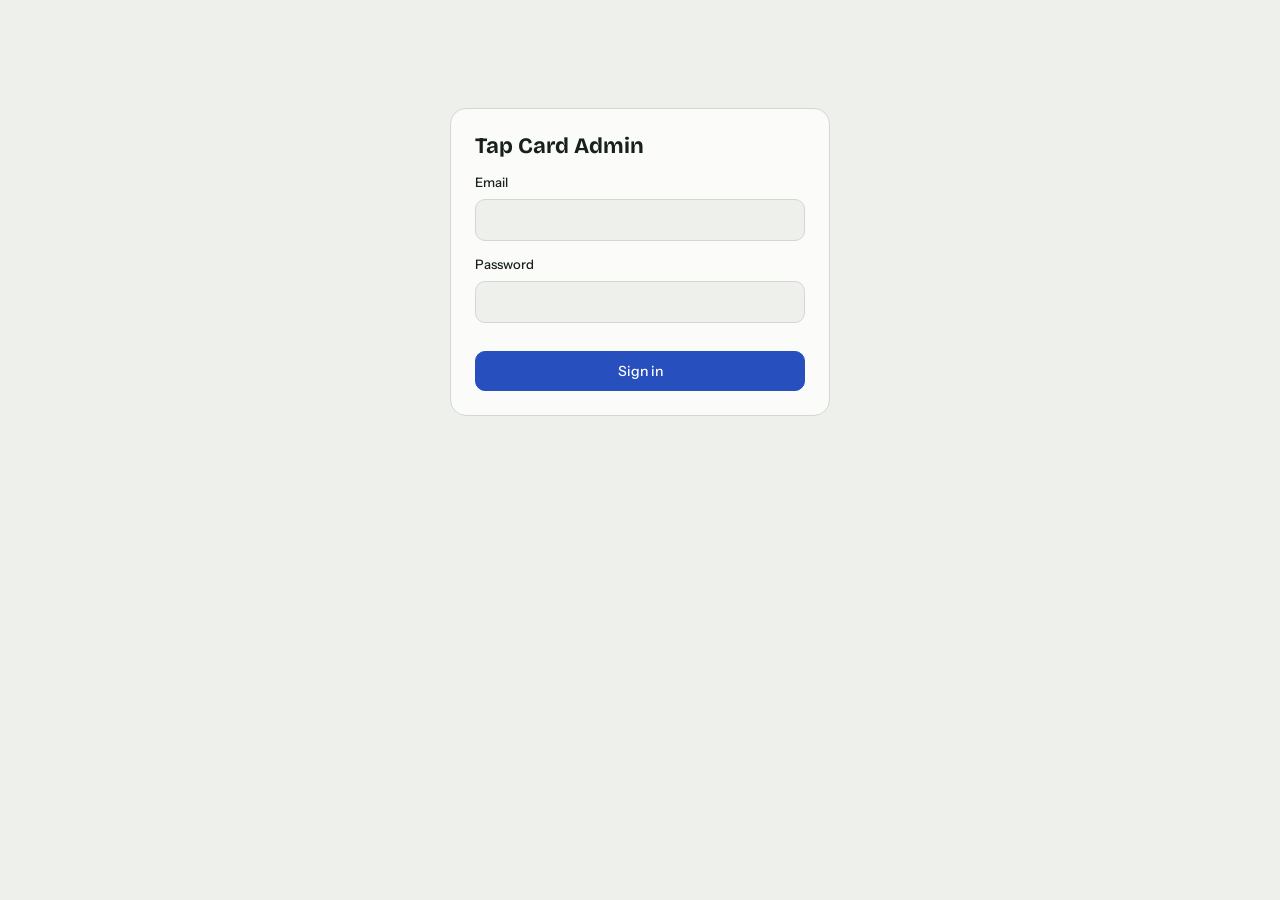
<file: card.html>
<!doctype html>
<html lang="en">
<head>
<meta charset="utf-8">
<meta name="viewport" content="width=device-width, initial-scale=1, viewport-fit=cover">
<meta name="robots" content="noindex, nofollow">
<link rel="icon" href="/favicon.ico" sizes="any">
<title>Tap Card Admin</title>
<link rel="stylesheet" href="https://fonts.googleapis.com/css2?family=Bricolage+Grotesque:opsz,wght@12..96,500;12..96,700&family=Instrument+Sans:wght@400;500;600&family=IBM+Plex+Mono:wght@400;500&display=swap">
<link rel="stylesheet" href="../styles.css">
<link rel="stylesheet" href="admin.css">
</head>
<body class="admin">
<script src="../diag.js"></script>

<div id="app"></div>
<script src="../config.js"></script>
<script src="../ui.js"></script>
<script src="../store.js"></script>
<script src="../vcard.js"></script>
<script src="../card.js"></script>
<script src="admin.js"></script>
</body>
</html>
</file>
<file: styles.css>
/* Shared tokens + the customer-facing card. Loaded by the public page and the admin preview. */
:root {
  --bg: #eef0ec;
  --surface: #fbfbf9;
  --surface-2: #e4e8e2;
  --fg: #16201c;
  --muted: #5a665f;
  --line: #d3d9d1;
  --brand: #274fbd;
  --on-brand: #ffffff;
  --danger: #b3261e;
  --ok: #1b7a4b;
  --accent-l: #0f6b5c;
  --accent-d: #6fd3bf;
  --on-accent-l: #ffffff;
  --on-accent-d: #0c1f1a;
  --font-display: "Bricolage Grotesque", "Trebuchet MS", system-ui, sans-serif;
  --font-body: "Instrument Sans", system-ui, -apple-system, "Segoe UI", sans-serif;
  --font-mono: "IBM Plex Mono", ui-monospace, Menlo, Consolas, monospace;
}
@media (prefers-color-scheme: dark) {
  :root:not([data-theme="light"]) {
    --bg: #0e1411; --surface: #161e1a; --surface-2: #202a25; --fg: #e8eee9; --muted: #9aa8a0; --line: #2b3832;
    --brand: #8fb0ff; --on-brand: #0b1633; --danger: #f2a29c; --ok: #7fd9a6; color-scheme: dark;
  }
}
:root[data-theme="dark"] {
  --bg: #0e1411; --surface: #161e1a; --surface-2: #202a25; --fg: #e8eee9; --muted: #9aa8a0; --line: #2b3832;
  --brand: #8fb0ff; --on-brand: #0b1633; --danger: #f2a29c; --ok: #7fd9a6; color-scheme: dark;
}
* { box-sizing: border-box; }
body {
  margin: 0; background: var(--bg); color: var(--fg);
  font: 400 16px/1.5 var(--font-body);
  padding-block: 24px 48px;
  padding-left: max(16px, env(safe-area-inset-left, 0px));
  padding-right: max(16px, env(safe-area-inset-right, 0px));
}
button, input, select, textarea { font: inherit; color: inherit; }
:focus-visible { outline: 3px solid var(--brand); outline-offset: 2px; }
.page { max-width: 420px; margin: 0 auto; display: grid; gap: 16px; justify-items: center; }
.page-note { font: 400 12px/1.4 var(--font-mono); color: var(--muted); text-align: center; margin: 0; }

/* ---------- the card (accent is set per client on the .card element) ---------- */
.card { --accent: var(--accent-l); --on-accent: var(--on-accent-l);
  width: 100%; max-width: 420px; background: var(--surface); border: 1px solid var(--line); border-radius: 22px; overflow: hidden; }
@media (prefers-color-scheme: dark) {
  :root:not([data-theme="light"]) .card { --accent: var(--accent-d); --on-accent: var(--on-accent-d); }
}
:root[data-theme="dark"] .card { --accent: var(--accent-d); --on-accent: var(--on-accent-d); }
.card :focus-visible { outline-color: var(--accent); }
.head { position: relative; background: var(--accent); color: var(--on-accent); padding: 28px 24px 56px; overflow: hidden; }
.head::after {
  content: ""; position: absolute; right: -90px; top: -90px; width: 260px; height: 260px; border-radius: 50%;
  background: repeating-radial-gradient(circle at center, transparent 0 14px, color-mix(in srgb, var(--on-accent) 22%, transparent) 14px 16px);
  pointer-events: none;
}
.tap-hint { font: 500 11px/1 var(--font-mono); letter-spacing: .12em; text-transform: uppercase; opacity: .85; margin: 0 0 28px; position: relative; z-index: 1; }
.company { font: 500 14px/1.3 var(--font-body); margin: 0; opacity: .92; position: relative; z-index: 1; min-height: 1.3em; }
.person { padding: 0 24px; margin-top: -40px; position: relative; z-index: 2; }
.avatar {
  width: 80px; height: 80px; border-radius: 20px; background: var(--surface); color: var(--accent);
  border: 4px solid var(--surface); display: grid; place-items: center; overflow: hidden;
  font: 700 30px/1 var(--font-display); letter-spacing: -.01em; box-shadow: 0 0 0 1px var(--line);
}
.avatar img { width: 100%; height: 100%; object-fit: cover; display: block; }
.card h1 { font: 700 30px/1.1 var(--font-display); letter-spacing: -.02em; margin: 16px 0 4px; text-wrap: balance; overflow-wrap: anywhere; }
.role { margin: 0; color: var(--muted); font-weight: 500; }
.tagline { margin: 12px 0 0; max-width: 34ch; }
.body { padding: 20px 24px 28px; display: grid; gap: 22px; }
.save {
  width: 100%; min-height: 52px; border: 0; border-radius: 14px; cursor: pointer;
  background: var(--accent); color: var(--on-accent); font: 600 16px/1 var(--font-body);
  display: flex; align-items: center; justify-content: center; gap: 10px;
}
.save svg { width: 20px; height: 20px; }
.section-label { font: 500 11px/1 var(--font-mono); letter-spacing: .12em; text-transform: uppercase; color: var(--muted); margin: 0 0 8px; }
.rows { display: grid; gap: 8px; }
.row {
  display: grid; grid-template-columns: minmax(0, 1fr) auto; gap: 12px; align-items: center;
  background: var(--surface-2); border-radius: 14px; padding: 12px 14px; text-decoration: none; color: inherit;
  border: 0; width: 100%; text-align: left; cursor: pointer; min-height: 56px;
}
.row .k { display: block; font: 500 11px/1 var(--font-mono); letter-spacing: .08em; text-transform: uppercase; color: var(--muted); margin-bottom: 5px; }
.row .v { display: block; font-weight: 600; overflow-wrap: anywhere; }
.row .go { font: 500 12px/1 var(--font-mono); color: var(--accent); white-space: nowrap; }
.row.phone .v { font-family: var(--font-mono); font-weight: 500; font-size: 17px; letter-spacing: .01em; }
.row.social .v small { font-weight: 400; color: var(--muted); font-size: 14px; }
.sub { display: flex; gap: 8px; margin-top: 8px; flex-wrap: wrap; }
.ghost {
  flex: 1 1 120px; min-height: 44px; border-radius: 12px; border: 1px solid var(--line); background: transparent;
  cursor: pointer; font-weight: 500; text-decoration: none; display: flex; align-items: center; justify-content: center; color: inherit; padding: 0 14px;
}
.fallback { background: var(--surface-2); border-radius: 14px; padding: 14px; font-size: 14px; color: var(--muted); }
.fallback p { margin: 0 0 10px; }
.foot { text-align: center; font: 400 12px/1.4 var(--font-mono); color: var(--muted); margin: 0; }
.toast {
  position: fixed; left: 50%; transform: translateX(-50%); bottom: calc(20px + env(safe-area-inset-bottom, 0px));
  background: var(--fg); color: var(--bg); padding: 12px 18px; border-radius: 12px; font-weight: 500; font-size: 14px; z-index: 50; max-width: calc(100% - 32px);
}
@media (prefers-reduced-motion: no-preference) { .save, .row { transition: transform .12s ease; } .save:active { transform: translateY(1px); } }
</file>
<file: admin.css>
/* Admin dashboard only. Customer-facing styles live in ../styles.css */
body.admin { padding-block: 0 40px; }
.top {
  display: flex; align-items: center; justify-content: space-between; gap: 12px; flex-wrap: wrap;
  max-width: 1280px; margin: 0 auto; padding-block: 16px;
}
.top h1 { font: 700 20px/1.2 var(--font-display); letter-spacing: -.01em; margin: 0; }
.mode { font: 400 12px/1.4 var(--font-mono); color: var(--muted); margin: 2px 0 0; }
.top-actions { display: flex; gap: 8px; flex-wrap: wrap; }
.btn {
  min-height: 40px; padding: 0 14px; border-radius: 10px; border: 1px solid var(--line); background: var(--surface);
  cursor: pointer; font-weight: 500; font-size: 14px; display: inline-flex; align-items: center; justify-content: center; gap: 8px; text-decoration: none; color: inherit;
}
.btn.primary { background: var(--brand); color: var(--on-brand); border-color: var(--brand); }
.btn.primary:disabled { opacity: .45; cursor: default; }
.btn.danger { color: var(--danger); border-color: color-mix(in srgb, var(--danger) 45%, var(--line)); }
.btn.small { min-height: 34px; padding: 0 10px; font-size: 13px; }

.shell { max-width: 1280px; margin: 0 auto; display: grid; gap: 16px; grid-template-columns: minmax(0, 1fr); align-items: start; }
@media (min-width: 760px) { .shell { grid-template-columns: 250px minmax(0, 1fr); } .preview { grid-column: 2; } }
@media (min-width: 1180px) { .shell { grid-template-columns: 260px minmax(0, 1fr) 420px; } .preview { grid-column: auto; position: sticky; top: 16px; } }

.side { background: var(--surface); border: 1px solid var(--line); border-radius: 16px; padding: 12px; display: grid; gap: 10px; }
.side input[type="search"] { width: 100%; min-height: 40px; border: 1px solid var(--line); border-radius: 10px; background: var(--bg); padding: 0 12px; }
.clients { list-style: none; margin: 0; padding: 0; display: grid; gap: 4px; max-height: 360px; overflow-y: auto; }
@media (min-width: 760px) { .clients { max-height: 62vh; } }
.client-btn {
  width: 100%; text-align: left; border: 0; border-radius: 10px; background: transparent; cursor: pointer; padding: 10px; display: grid; grid-template-columns: 14px minmax(0, 1fr); gap: 10px; align-items: center;
}
.client-btn[aria-current="true"] { background: var(--surface-2); }
.swatch { width: 14px; height: 14px; border-radius: 50%; border: 1px solid var(--line); }
.client-btn strong { display: block; font-weight: 600; overflow-wrap: anywhere; line-height: 1.25; }
.client-btn span.sub { display: block; font: 400 12px/1.3 var(--font-mono); color: var(--muted); overflow-wrap: anywhere; }
.empty { color: var(--muted); font-size: 14px; margin: 4px 6px; }

.editor { background: var(--surface); border: 1px solid var(--line); border-radius: 16px; display: grid; min-width: 0; }
.editor-head { padding: 16px 20px; border-bottom: 1px solid var(--line); display: flex; justify-content: space-between; align-items: center; gap: 12px; flex-wrap: wrap; }
.editor-head h2 { font: 700 20px/1.2 var(--font-display); margin: 0; overflow-wrap: anywhere; }
.notice { margin: 16px 20px 0; padding: 12px 14px; border-radius: 12px; background: var(--surface-2); display: flex; gap: 10px; align-items: center; justify-content: space-between; flex-wrap: wrap; font-size: 14px; }
.form { padding: 20px; display: grid; gap: 24px; }
fieldset { border: 0; padding: 0; margin: 0; display: grid; gap: 12px; min-width: 0; }
legend { font: 500 11px/1 var(--font-mono); letter-spacing: .12em; text-transform: uppercase; color: var(--muted); padding: 0; margin-bottom: 12px; }
.grid { display: grid; align-items: start; gap: 12px; grid-template-columns: minmax(0, 1fr); }
@media (min-width: 560px) { .grid.two { grid-template-columns: repeat(2, minmax(0, 1fr)); } .grid.three { grid-template-columns: 90px repeat(2, minmax(0, 1fr)); } }
.fld { display: grid; gap: 6px; min-width: 0; }
.fld > span { font-size: 13px; font-weight: 500; }
.fld small { color: var(--muted); font-size: 12px; }
.fld input, .fld textarea, .fld select, .soc input, .soc select {
  width: 100%; min-height: 42px; border: 1px solid var(--line); border-radius: 10px; background: var(--bg); padding: 9px 12px; font-size: 15px;
}
.fld textarea { resize: vertical; }
.fld input[readonly] { color: var(--muted); font-family: var(--font-mono); font-size: 14px; }
.fld input[type="color"] { padding: 3px; width: 64px; cursor: pointer; }
.colorrow { display: flex; align-items: center; gap: 12px; flex-wrap: wrap; }
.colorrow code { font: 400 13px/1 var(--font-mono); color: var(--muted); }
.soc { display: grid; gap: 8px; grid-template-columns: minmax(0, 1fr); padding: 12px; border: 1px solid var(--line); border-radius: 12px; }
@media (min-width: 560px) { .soc { grid-template-columns: 130px minmax(0, 1fr) minmax(0, 1.4fr) auto; align-items: center; } }
.savebar {
  position: sticky; bottom: 0; background: var(--surface); border-top: 1px solid var(--line); border-radius: 0 0 16px 16px;
  padding: 12px 20px; display: grid; gap: 8px;
}
.savebar .row-actions { display: flex; gap: 8px; align-items: center; flex-wrap: wrap; }
.status { font: 400 12px/1.4 var(--font-mono); color: var(--muted); margin-left: auto; }
.status.ok { color: var(--ok); }
.errors { margin: 0; padding-left: 18px; color: var(--danger); font-size: 13px; }
.nfc { display: grid; gap: 8px; background: var(--surface-2); border-radius: 12px; padding: 14px; }
.nfc code { font: 400 13px/1.4 var(--font-mono); overflow-wrap: anywhere; user-select: all; }
.nfc .actions { display: flex; gap: 8px; flex-wrap: wrap; }
.preview { display: grid; gap: 10px; justify-items: center; min-width: 0; }
.preview .cap { font: 500 11px/1 var(--font-mono); letter-spacing: .12em; text-transform: uppercase; color: var(--muted); margin: 0; justify-self: start; }
.login { max-width: 380px; margin: 12vh auto 0; background: var(--surface); border: 1px solid var(--line); border-radius: 16px; padding: 24px; display: grid; gap: 14px; }
.login h1 { font: 700 22px/1.2 var(--font-display); margin: 0; }
</file>
